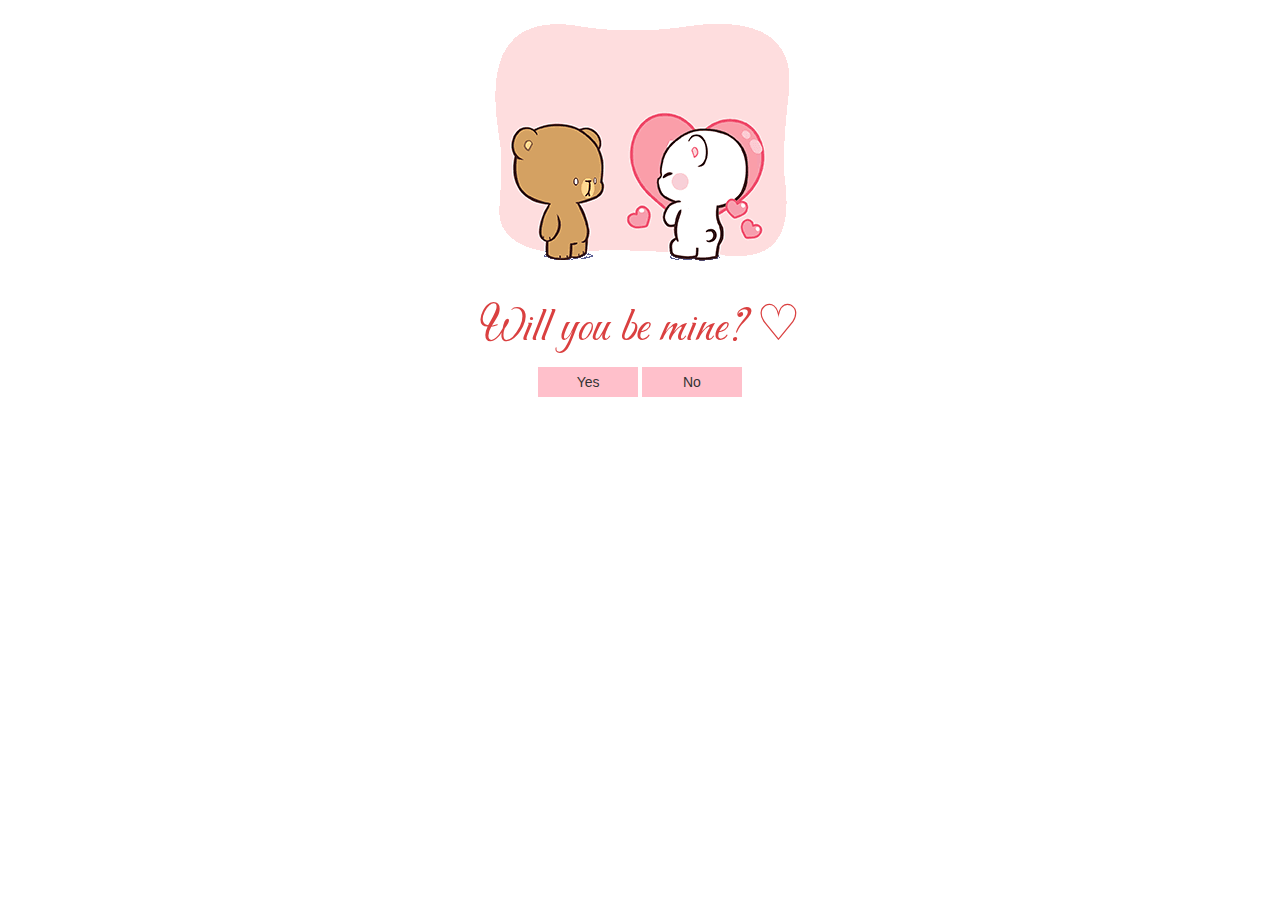
<file: BeMine/index.html>
<!DOCTYPE html>
<html lang="en">

<head>
    <meta charset="UTF-8">
    <meta name="viewport" content="width=device-width, initial-scale=1.0">
    <link rel="stylesheet" href="style.css">

    <!-- Latest compiled and minified CSS -->
    <link rel="stylesheet" href="https://maxcdn.bootstrapcdn.com/bootstrap/3.4.1/css/bootstrap.min.css">

    <!-- jQuery library -->
    <script src="https://ajax.googleapis.com/ajax/libs/jquery/3.7.1/jquery.min.js"></script>

    <!-- Latest compiled JavaScript -->
    <script src="https://maxcdn.bootstrapcdn.com/bootstrap/3.4.1/js/bootstrap.min.js"></script>

    <title>Be mine? ♡</title>
</head>

<body>
    <div class="container">
        <div class="row">
        <div class="col-mx-12 text-center">
            <img src="milk2.gif" alt="" srcset="">
            <h1>Will you be mine? ♡</h1>
            <button data-toggle="modal" data-target="#yes">Yes</button>
            <button data-toggle="modal" data-target="#no" onmouseover="bye()">No</button>
        </div>
    </div>
</div>

    <!-- Modal -->
    <div class="modal fade" id="yes" tabindex="-1" role="dialog" aria-labelledby="yesLabel" aria-hidden="true">
        <div class="modal-dialog" role="document">
            <div class="modal-content">
                <div class="modal-header">
                    <button type="button" class="close" data-dismiss="modal" aria-label="Close">
                        <span aria-hidden="true">&times;</span>
                    </button>
                </div>
                <div class="modal-body text-center">
                    I knew you'd accept ♡ <br>
                    Let's go out on a date, someday!
                </div>
                <div class="modal-footer">
                    <button type="button" class="btn btn-secondary" data-dismiss="modal">💘</button>
                </div>
            </div>
        </div>
    </div>

    <!-- Modal 2 -->
    <div class="modal fade" id="no" tabindex="-1" role="dialog" aria-labelledby="noLabel" aria-hidden="true">
        <div class="modal-dialog" role="document">
            <div class="modal-content">
                <div class="modal-header">
                    <button type="button" class="close" data-dismiss="modal" aria-label="Close">
                        <span aria-hidden="true">&times;</span>
                    </button>
                </div>
                <div class="modal-body text-center">
                    <del> H-HOW?</del> I see how it is. . . 💔
                </div>
                <div class="modal-footer">
                    <button type="button" class="btn btn-secondary" data-dismiss="modal">💔</button>
                </div>
            </div>
        </div>
    </div>

</body>

</html>
</file>
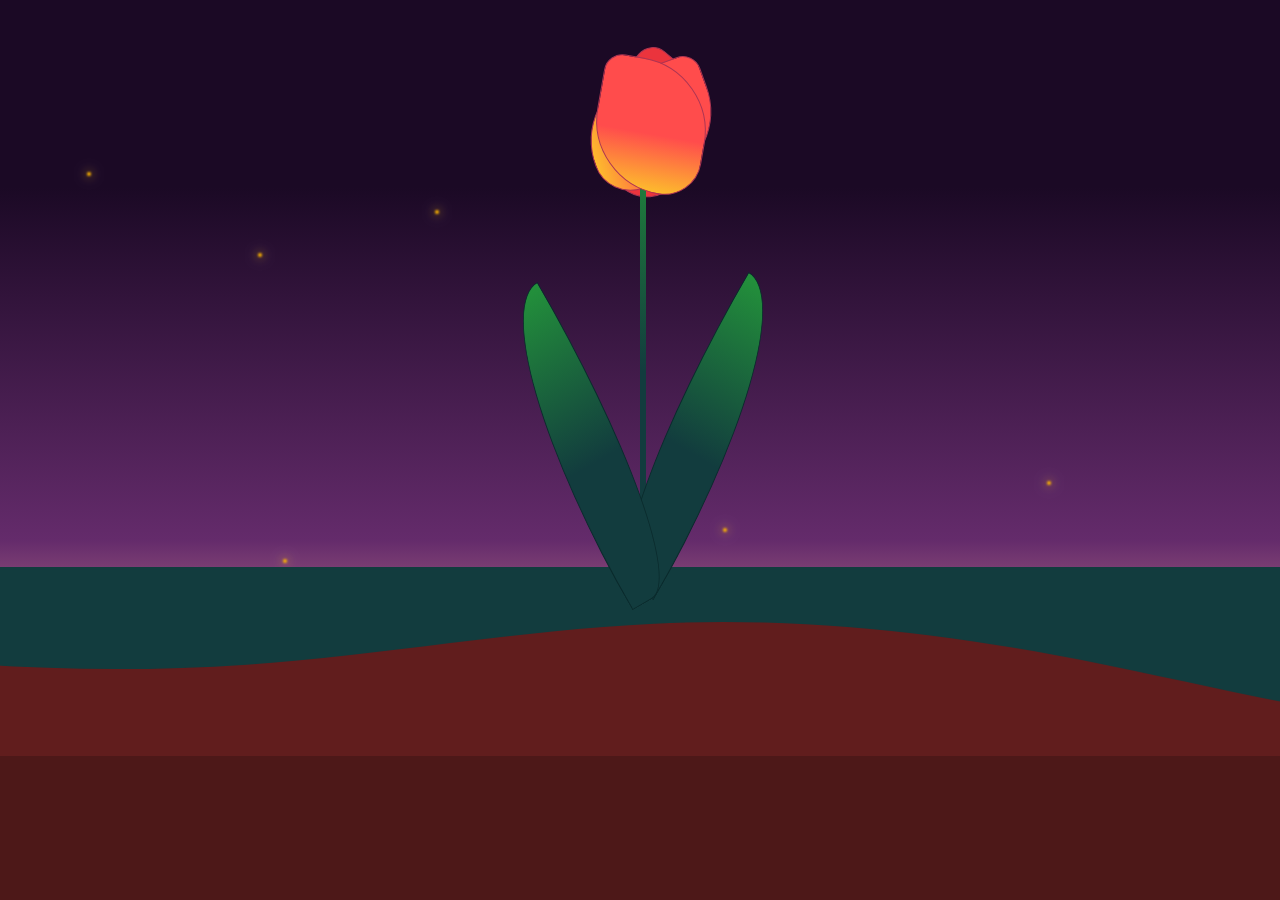
<file: tulip/flor.html>
<!DOCTYPE html>
<html lang="en">

<head>
    <link rel="stylesheet" type="text/css" href="css/quehago.css">
    <link rel="stylesheet" href="css/mediaQuery.css">
    <script src="conmivida.js"></script>

    <title>Tulip</title>
</head>

<body>
    <div class="flower">
        <div class="petals">
            <div class="petal"></div>
            <div class="petal"></div>
            <div class="petal" onclick="txtPopUp()" onmouseenter="tooltipHi()" onmouseout="tooltipBye()"></div>
            <span id="tooltip" onclick="txtPopUp()" onmouseenter="tooltipHi()" onmouseout="tooltipBye()">Click me ♡</span>
        </div>
        <div class="petals">
            <div class="stem">
                <div class="leaf"></div>
                <div class="leaf"></div>
            </div>
        </div>
    </div>
    <div class="sky">
        <div class="txt-container">
            <h2>Red: </h2>
            <p>Their deep red hues evoke feelings of passion, love, and lust. They are often given to express romantic
                love and deep affection.
                <br><br>They can also mean “believe me” or “my feelings are true.”
            </p>
        </div>

        <div class="txt-container2">
            <h2>Yellow: </h2>
            <p>Their hues represent happiness, cheerfulness, and hope. They are often sent to friends as their colour symbolises friendship
            </p>
        </div>
    </div>


    <svg class="grass" xmlns="http://www.w3.org/2000/svg" viewBox="0 0 1440 320">
        <path fill="#123c3e"
            d="M0,192L11.4,192C22.9,192,46,192,69,192C91.4,192,114,192,137,213.3C160,235,183,277,206,282.7C228.6,288,251,256,274,208C297.1,160,320,96,343,112C365.7,128,389,224,411,224C434.3,224,457,128,480,101.3C502.9,75,526,117,549,144C571.4,171,594,181,617,165.3C640,149,663,107,686,96C708.6,85,731,107,754,149.3C777.1,192,800,256,823,272C845.7,288,869,256,891,234.7C914.3,213,937,203,960,192C982.9,181,1006,171,1029,176C1051.4,181,1074,203,1097,224C1120,245,1143,267,1166,240C1188.6,213,1211,139,1234,96C1257.1,53,1280,43,1303,42.7C1325.7,43,1349,53,1371,96C1394.3,139,1417,213,1429,250.7L1440,288L1440,0L1428.6,0C1417.1,0,1394,0,1371,0C1348.6,0,1326,0,1303,0C1280,0,1257,0,1234,0C1211.4,0,1189,0,1166,0C1142.9,0,1120,0,1097,0C1074.3,0,1051,0,1029,0C1005.7,0,983,0,960,0C937.1,0,914,0,891,0C868.6,0,846,0,823,0C800,0,777,0,754,0C731.4,0,709,0,686,0C662.9,0,640,0,617,0C594.3,0,571,0,549,0C525.7,0,503,0,480,0C457.1,0,434,0,411,0C388.6,0,366,0,343,0C320,0,297,0,274,0C251.4,0,229,0,206,0C182.9,0,160,0,137,0C114.3,0,91,0,69,0C45.7,0,23,0,11,0L0,0Z">
        </path>
    </svg>


    <div id="bug" class="bug"></div>
    <div class="bottom">
    </div>

</body>

</html>
</file>
<file: BeMine/style.css>
@import url('https://fonts.googleapis.com/css?family=Carattere');


h1{
    color: rgb(218, 64, 64) !important;
    font-family: 'Carattere', cursive !important;
    font-size: 50px !important;
}
button{
    background-color: pink;
    border: none;
    width: 100px;
    height: 30px;
    cursor: pointer;
}
</file>
<file: tulip/css/quehago.css>
:root{
    --back-petals: #eb343d;
    --gradient: linear-gradient(0deg, rgba(253,187,45,1) 0%, rgb(255, 76, 76) 44%);
    --shape-sides: 100px 400px 200px 400px; 

    --flower-green: linear-gradient(0deg, #123c3e 44%, rgba(35,145,59,1) 100%); /*rgba(17,91,33,1)*/

    /*--sky: linear-gradient(0deg, rgb(142, 45, 253) 0%, #1b1538 44%);*/
    --sky: linear-gradient(0deg, rgba(240,159,156,1) 0%, rgba(100,43,107,1) 25%, rgb(27, 9, 37) 74%);
    --fireflies: #ffb700;
}
*{
    margin: 0;
    padding: 0;
}

html, body{
    position: relative;
    overflow: hidden;
}

/* --------------------------- */
.sky{
    position: relative;
    background: var(--sky);
    height: 720px;
    background-repeat: no-repeat;
    z-index: 2;
}
.flower{
    width: 100%;
    height: 100%;
    display: flex;
    justify-content: center;
    position: relative;
    z-index: 4;
}

.petals{
    position: relative;
}

.petal{
    position: absolute;
    top: 60px;
    left: -45px;
    width: 110px;
    height: 130px;
    border-radius: var(--shape-sides);
    border: 1px solid rgb(173, 53, 83);
    background: var(--gradient);
}

.petal:nth-child(1){ /* Petal to the right */
    rotate: 70deg;
    z-index: 3;
    border-radius: var(--shape-sides);
}

.petal:nth-child(2){ /* back */
    rotate: 40deg;
    background: var(--back-petals);
}
.petal:nth-child(3){ /* front*/
    rotate: 10deg; 
    z-index: 3;
}

.petal:nth-child(3):hover, #tooltip:hover{
    cursor: pointer;
}
/* --------------------------- */
#tooltip{
    visibility: hidden;
    position: absolute;
    top: 100px;
    left: 90px;
    width: 100px;
    background-color: rgba(12, 8, 26, 0.7);
    color: #fff;
    text-align: center;
    padding: 5px 0;
    border-radius: 6px;
    z-index: 3;
}

#tooltip::after{
    content: "";
    position: absolute;
    top: 50%;
    right: 100%;
    margin-top: -5px;
    border-width: 5px;
    border-style: solid;
    border-color: transparent black transparent transparent;
}

/* --------------------------- */
.stem{
    position: absolute;
    width: 6px;
    height: 450px;
    top: 120px;
    background: var(--flower-green);
}

.leaf{
    position: absolute;
    background: var(--flower-green);
    width: 80px;
    height: 330px;
    border-radius: 0% 100% 27% 73% / 0% 100% 0% 100% ;
    border: 1px solid #0b2b2d;
}
.leaf:nth-child(1){
    left: 20px;
    top: 150px;
    rotate: 30deg;
}
.leaf:nth-child(2){
    transform: scaleX(-1);
    right: 20px;
    top: 160px;
    rotate: -30deg;
}
/* --------------------------- */
.grass{
    position: absolute;
    bottom: 0;
    right: 0;
    z-index: 3;
    height: 25%;
    background: rgb(97, 29, 29);
    transform: scaleX(10);
}

/* --------------------------- */
#bug{
    z-index: 2;
    position: relative;
    bottom: 900px;
    width: 4px;
    height: 4px;
    background-color: var(--fireflies);
    border-radius: 50%;
    filter: blur(1px);

    box-shadow: 0px 0px 20px white, 0px 0px 10px var(--fireflies);
    /*animation: bounce 20s linear infinite;*/
    animation: 200s alternate infinite;
    transition: transform 9s; 
}

/*@keyframes bounce {
    0%{
        opacity: 0;
    }
    10% {
        opacity: 1;
    }
    50% {
        opacity: 0;
    }
    90% {
        opacity: 1;
    }    
    100% {
        opacity: 0;
    }
} */

/* --------------------------- */
.bottom{
    position: fixed;
    bottom: 0;
    z-index: 1;
    height: 100%;
    width: 100%;
    background-color: rgb(77, 24, 24);;
}

div[class|="txt"]{
    width: 280px;
    padding: 30px;
    color: rgb(189, 105, 201);
    opacity: 0;
}

h2{
    margin-bottom: 20px;
}

.txt-container2{
    float: right;
}
</file>
<file: tulip/css/mediaQuery.css>
/* ---------- NOT responsive -------------- */

@media (min-width: 1050px) {

    .txt-container2{
        position: absolute;
        right: 20%;
    }
    .txt-container{
        margin-left: 20%;
        
    }
  }
</file>
